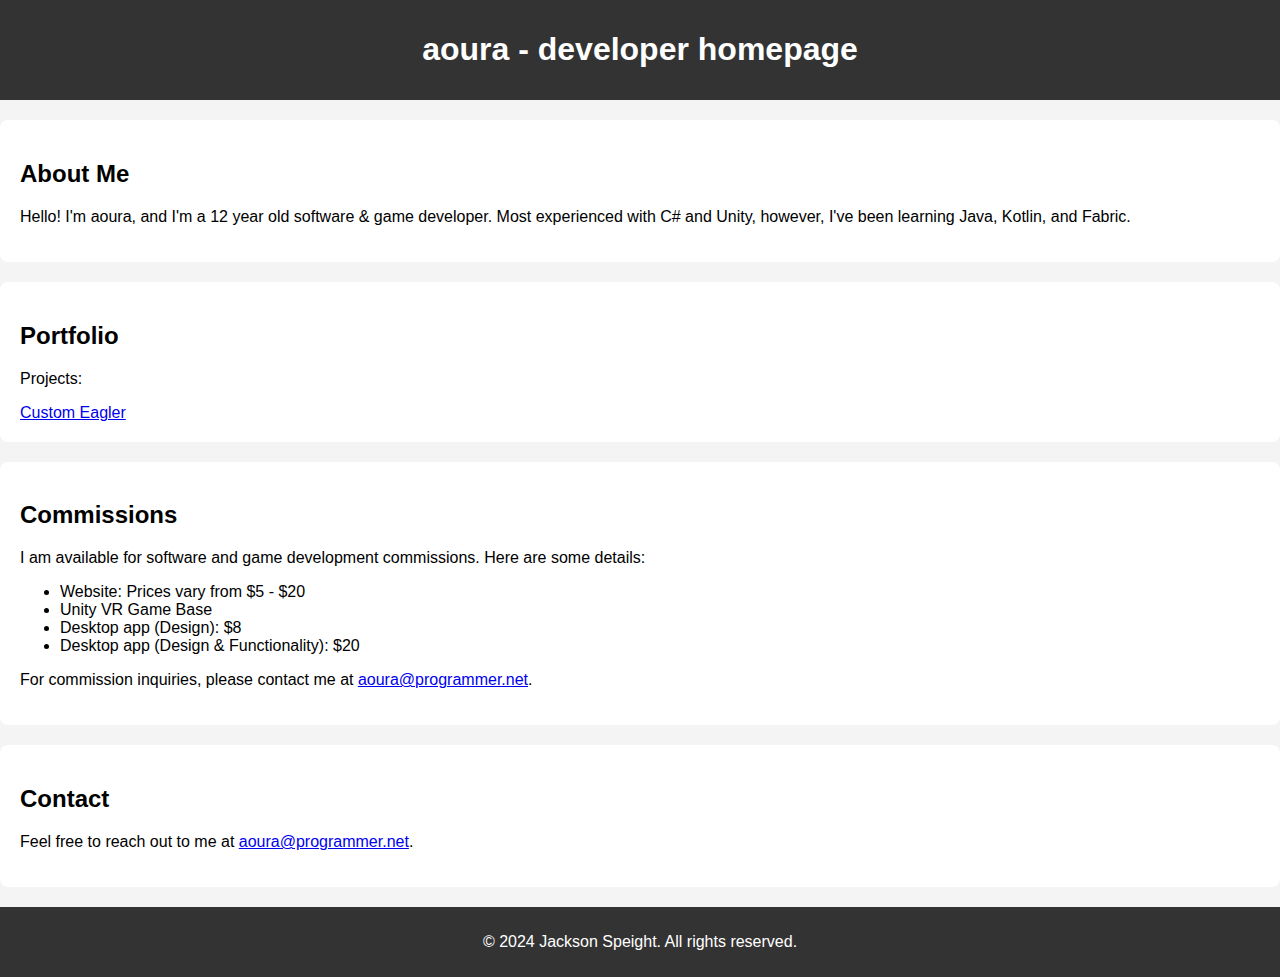
<file: index.html>
<!DOCTYPE html>
<html lang="en">
<head>
    <meta charset="UTF-8">
    <meta name="viewport" content="width=device-width, initial-scale=1.0">
    <title>aoura</title>
    <link rel="stylesheet" href="style.css">
    <link rel="icon" type="image/x-icon" href="favicon.ico">
</head>
<body>
    <header>
        <h1>aoura - developer homepage</h1>
    </header>

    <section id="about">
        <h2>About Me</h2>
        <p>Hello! I'm aoura, and I'm a 12 year old software & game developer. Most experienced with C# and Unity, however, I've been learning Java, Kotlin, and Fabric.</p>
    </section>

    <section id="portfolio">
        <h2>Portfolio</h2>
        <p>Projects:</p>
        <a href="#">Custom Eagler</a>
    </section>

    <section id="commissions">
        <h2>Commissions</h2>
        <p>I am available for software and game development commissions. Here are some details:</p>
        <ul>
            <li>Website: Prices vary from $5 - $20</li>
            <li>Unity VR Game Base</li>
            <li>Desktop app (Design): $8</li>
            <li>Desktop app (Design & Functionality): $20</li>
        </ul>
        <p>For commission inquiries, please contact me at <a href="mailto:aoura@programmer.net">aoura@programmer.net</a>.</p>
    </section>

    <section id="contact">
        <h2>Contact</h2>
        <p>Feel free to reach out to me at <a href="mailto:aoura@programmer.net">aoura@programmer.net</a>.</p>
    </section>
    
    <footer>
        <p>&copy; 2024 Jackson Speight. All rights reserved.</p>
    </footer>
</body>
</html>
</file>
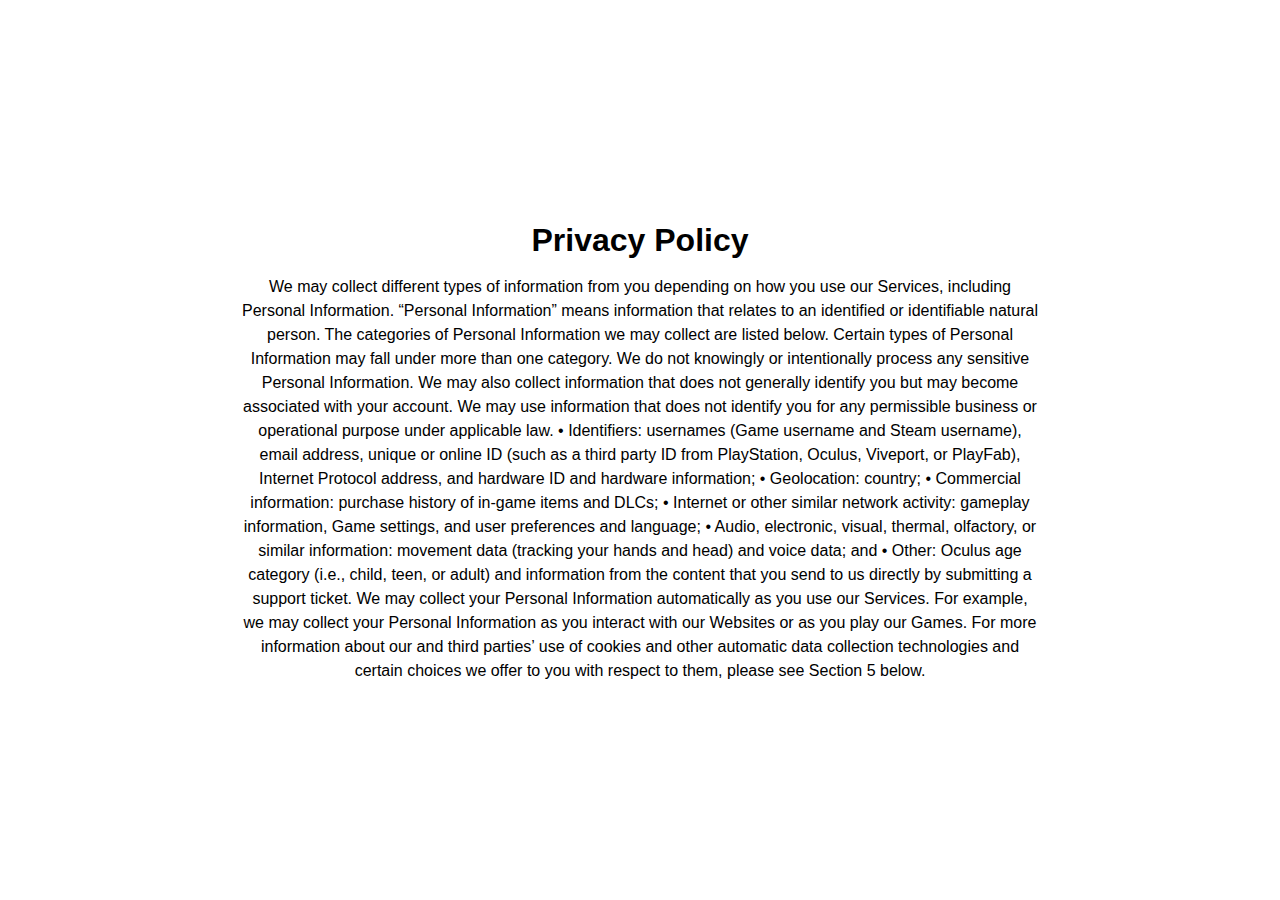
<file: pp.html>
<!DOCTYPE html>
<html lang="en">
<head>
    <meta charset="UTF-8">
    <meta name="viewport" content="width=device-width, initial-scale=1.0">
    <title>Privacy Policy</title>
    <style>
        body {
            font-family: Arial, sans-serif;
            display: flex;
            justify-content: center;
            align-items: center;
            height: 100vh;
            margin: 0;
            text-align: center;
        }
        .content {
            max-width: 800px;
        }
        h1 {
            font-size: 2em;
            margin-bottom: 0.5em;
        }
        p {
            font-size: 1em;
            line-height: 1.5;
        }
    </style>
</head>
<body>
    <div class="content">
        <h1>Privacy Policy</h1>
        <p>
            We may collect different types of information from you depending on how you use our Services, including Personal Information. “Personal Information” means information that relates to an identified or identifiable natural person. The categories of Personal Information we may collect are listed below. Certain types of Personal Information may fall under more than one category.

We do not knowingly or intentionally process any sensitive Personal Information.

We may also collect information that does not generally identify you but may become associated with your account. We may use information that does not identify you for any permissible business or operational purpose under applicable law.
• Identifiers: usernames (Game username and Steam username), email address, unique or online ID (such as a third party ID from PlayStation, Oculus, Viveport, or PlayFab), Internet Protocol address, and hardware ID and hardware information;

• Geolocation: country;

• Commercial information: purchase history of in-game items and DLCs;

• Internet or other similar network activity: gameplay information, Game settings, and user preferences and language;

• Audio, electronic, visual, thermal, olfactory, or similar information: movement data (tracking your hands and head) and voice data; and

• Other: Oculus age category (i.e., child, teen, or adult) and information from the content that you send to us directly by submitting a support ticket.  

We may collect your Personal Information automatically as you use our Services. For example, we may collect your Personal Information as you interact with our Websites or as you play our Games. For more information about our and third parties’ use of cookies and other automatic data collection technologies and certain choices we offer to you with respect to them, please see Section 5 below.
            
        </p>
    </div>
</body>
</html>
</file>
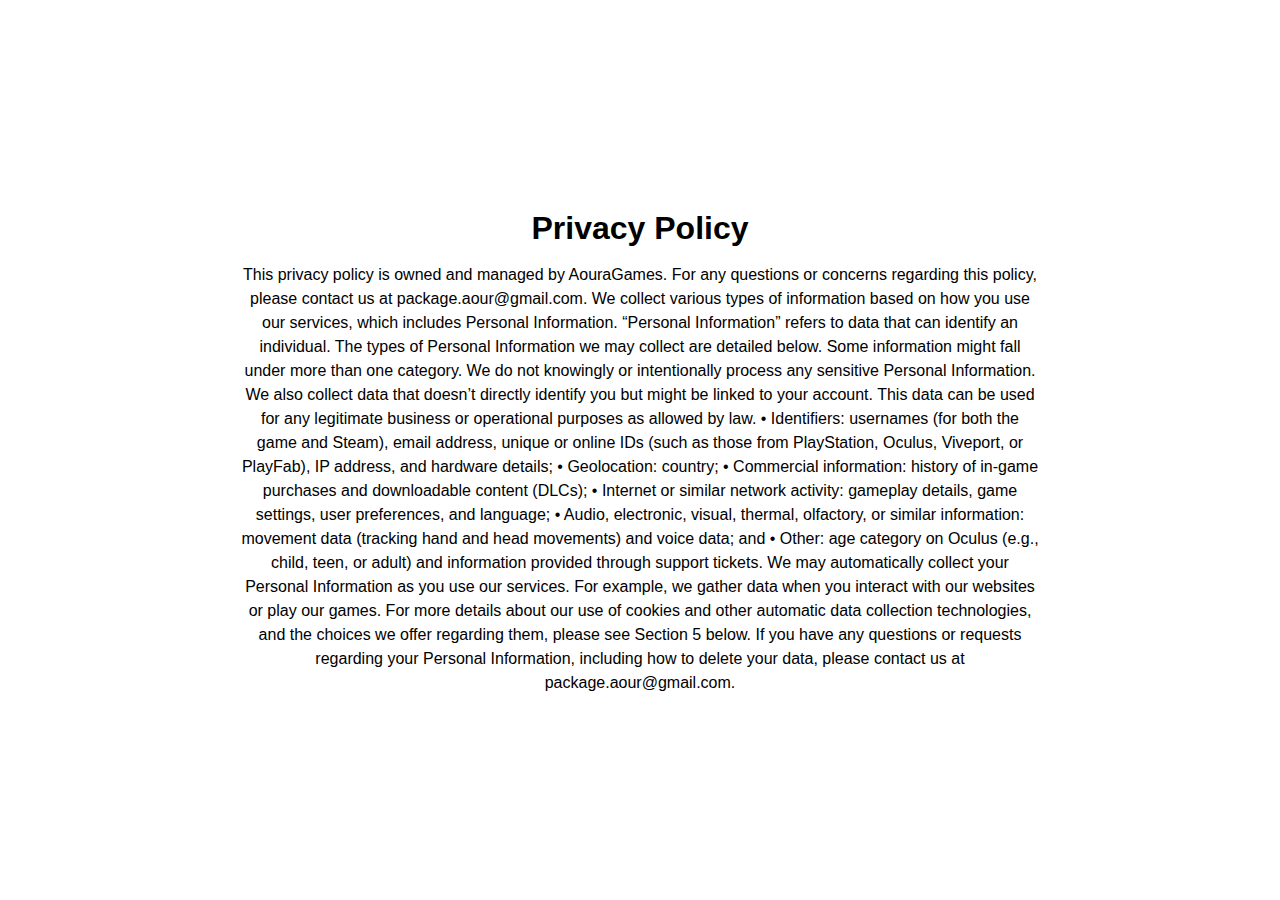
<file: pvcyplcy.html>
<!DOCTYPE html>
<html lang="en">
<head>
    <meta charset="UTF-8">
    <meta name="viewport" content="width=device-width, initial-scale=1.0">
    <title>Privacy Policy</title>
    <style>
        body {
            font-family: Arial, sans-serif;
            display: flex;
            justify-content: center;
            align-items: center;
            height: 100vh;
            margin: 0;
            text-align: center;
        }
        .content {
            max-width: 800px;
        }
        h1 {
            font-size: 2em;
            margin-bottom: 0.5em;
        }
        p {
            font-size: 1em;
            line-height: 1.5;
        }
    </style>
</head>
<body>
    <div class="content">
        <h1>Privacy Policy</h1>
        <p>
            This privacy policy is owned and managed by AouraGames. For any questions or concerns regarding this policy, please contact us at package.aour@gmail.com.

            We collect various types of information based on how you use our services, which includes Personal Information. “Personal Information” refers to data that can identify an individual. The types of Personal Information we may collect are detailed below. Some information might fall under more than one category.

            We do not knowingly or intentionally process any sensitive Personal Information.

            We also collect data that doesn’t directly identify you but might be linked to your account. This data can be used for any legitimate business or operational purposes as allowed by law.

            • Identifiers: usernames (for both the game and Steam), email address, unique or online IDs (such as those from PlayStation, Oculus, Viveport, or PlayFab), IP address, and hardware details;

            • Geolocation: country;

            • Commercial information: history of in-game purchases and downloadable content (DLCs);

            • Internet or similar network activity: gameplay details, game settings, user preferences, and language;

            • Audio, electronic, visual, thermal, olfactory, or similar information: movement data (tracking hand and head movements) and voice data; and

            • Other: age category on Oculus (e.g., child, teen, or adult) and information provided through support tickets.

            We may automatically collect your Personal Information as you use our services. For example, we gather data when you interact with our websites or play our games. For more details about our use of cookies and other automatic data collection technologies, and the choices we offer regarding them, please see Section 5 below.

            If you have any questions or requests regarding your Personal Information, including how to delete your data, please contact us at package.aour@gmail.com.
        </p>
    </div>
</body>
</html>
</file>
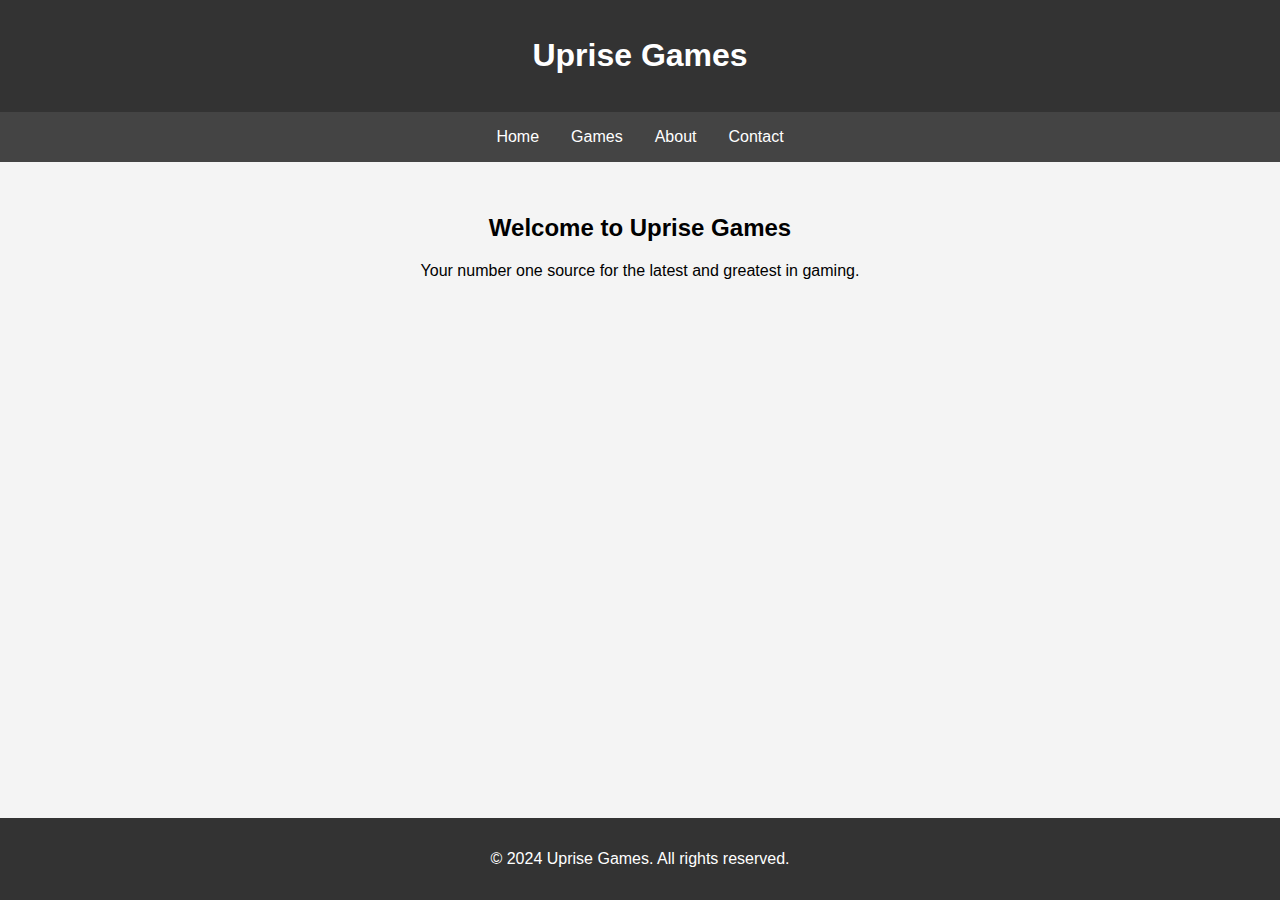
<file: uprise.html>
<!DOCTYPE html>
<html lang="en">
<head>
    <meta charset="UTF-8">
    <meta name="viewport" content="width=device-width, initial-scale=1.0">
    <title>Uprise Games</title>
    <style>
        body {
            font-family: Arial, sans-serif;
            margin: 0;
            padding: 0;
            background-color: #f4f4f4;
        }
        header {
            background-color: #333;
            color: #fff;
            padding: 1rem 0;
            text-align: center;
        }
        nav {
            display: flex;
            justify-content: center;
            background-color: #444;
        }
        nav a {
            color: #fff;
            padding: 1rem;
            text-decoration: none;
        }
        nav a:hover {
            background-color: #555;
        }
        main {
            padding: 2rem;
            text-align: center;
        }
        footer {
            background-color: #333;
            color: #fff;
            text-align: center;
            padding: 1rem 0;
            position: absolute;
            bottom: 0;
            width: 100%;
        }
    </style>
</head>
<body>
    <header>
        <h1>Uprise Games</h1>
    </header>
    <nav>
        <a href="#">Home</a>
        <a href="#">Games</a>
        <a href="#">About</a>
        <a href="#">Contact</a>
    </nav>
    <main>
        <h2>Welcome to Uprise Games</h2>
        <p>Your number one source for the latest and greatest in gaming.</p>
    </main>
    <footer>
        <p>&copy; 2024 Uprise Games. All rights reserved.</p>
    </footer>
</body>
</html>
</file>
<file: style.css>
body {
    font-family: Arial, sans-serif;
    margin: 0;
    padding: 0;
    background-color: #f4f4f4;
}

header {
    background-color: #333;
    color: white;
    padding: 10px 0;
    text-align: center;
}

header nav ul {
    list-style-type: none;
    padding: 0;
}

header nav ul li {
    display: inline;
    margin: 0 15px;
}

header nav ul li a {
    color: white;
    text-decoration: none;
}

section {
    padding: 20px;
    margin: 20px 0;
    background-color: white;
    border-radius: 8px;
}

footer {
    text-align: center;
    padding: 10px 0;
    background-color: #333;
    color: white;
}
</file>
